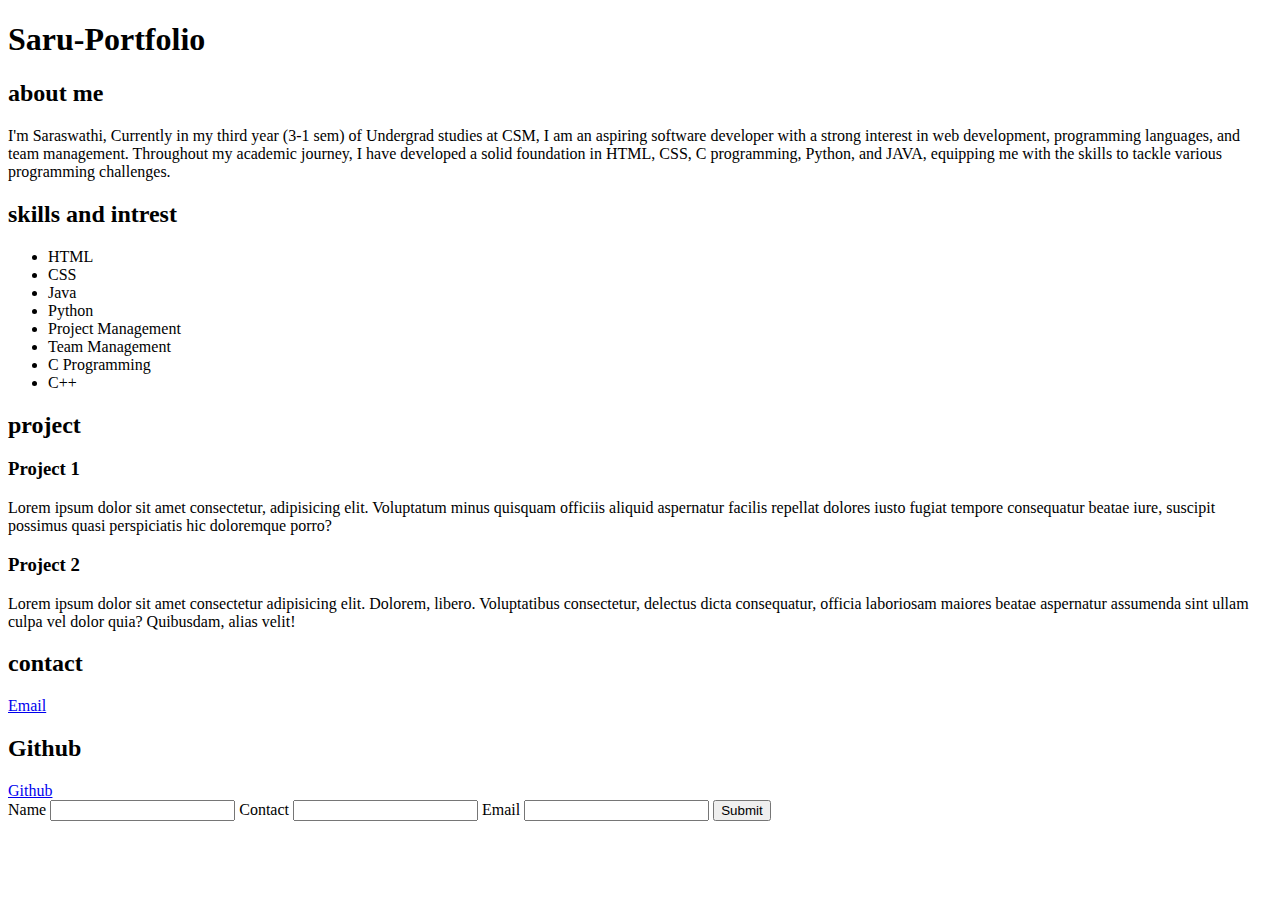
<file: index.html>
<!DOCTYPE html>
<html lang="en">

<head>
    <meta charset="UTF-8">
    <meta name="viewport" content="width=device-width, initial-scale=1.0">
    <title>Portfolio</title>
</head>

<body>
    <nav>
        <h1>Saru-Portfolio</h1>
    </nav>
    <section>
        <h2>about me</h2>
        <p>I'm Saraswathi, Currently in my third year (3-1 sem) of Undergrad studies at CSM, I am an aspiring software
            developer with a strong interest in web development, programming languages, and team management. Throughout
            my academic journey, I have developed a solid foundation in HTML, CSS, C programming, Python, and JAVA,
            equipping me with the skills to tackle various programming challenges. </p>
    </section>
    <section>
        <h2>skills and intrest</h2>
        <ul>
            <li>HTML</li>
            <li>CSS</li>
            <li>Java</li>
            <li>Python</li>
            <li>Project Management</li>
            <li>Team Management</li>
            <li>C Programming</li>
            <li>C++</li>
        </ul>
    </section>
    <section>
        <h2>project</h2>
        <h3>Project 1</h3>
        <p>Lorem ipsum dolor sit amet consectetur, adipisicing elit. Voluptatum minus quisquam officiis aliquid
            aspernatur facilis repellat dolores iusto fugiat tempore consequatur beatae iure, suscipit possimus quasi
            perspiciatis hic doloremque porro?</p>
        <h3>Project 2</h3>
        <p>Lorem ipsum dolor sit amet consectetur adipisicing elit. Dolorem, libero. Voluptatibus consectetur, delectus
            dicta consequatur, officia laboriosam maiores beatae aspernatur assumenda sint ullam culpa vel dolor quia?
            Quibusdam, alias velit!</p>
    </section>
    <section>
        <h2>contact</h2>
        <a href="mailto:@sarusaru00929@gmail.com" target="_blank">Email</a>
        <h2>Github</h2>
        <a href="https://github.com">Github</a>
        <form action="">
            <label for="">Name</label>
            <input type="text" name="" id="">
            <label for="">Contact</label>
            <input type="number" name="" id="">
            <label for="">Email</label>
            <input type="email" name="" id="">
            <input type="button" value="Submit">
        </form>
    </section>
</body>

</html>
</file>
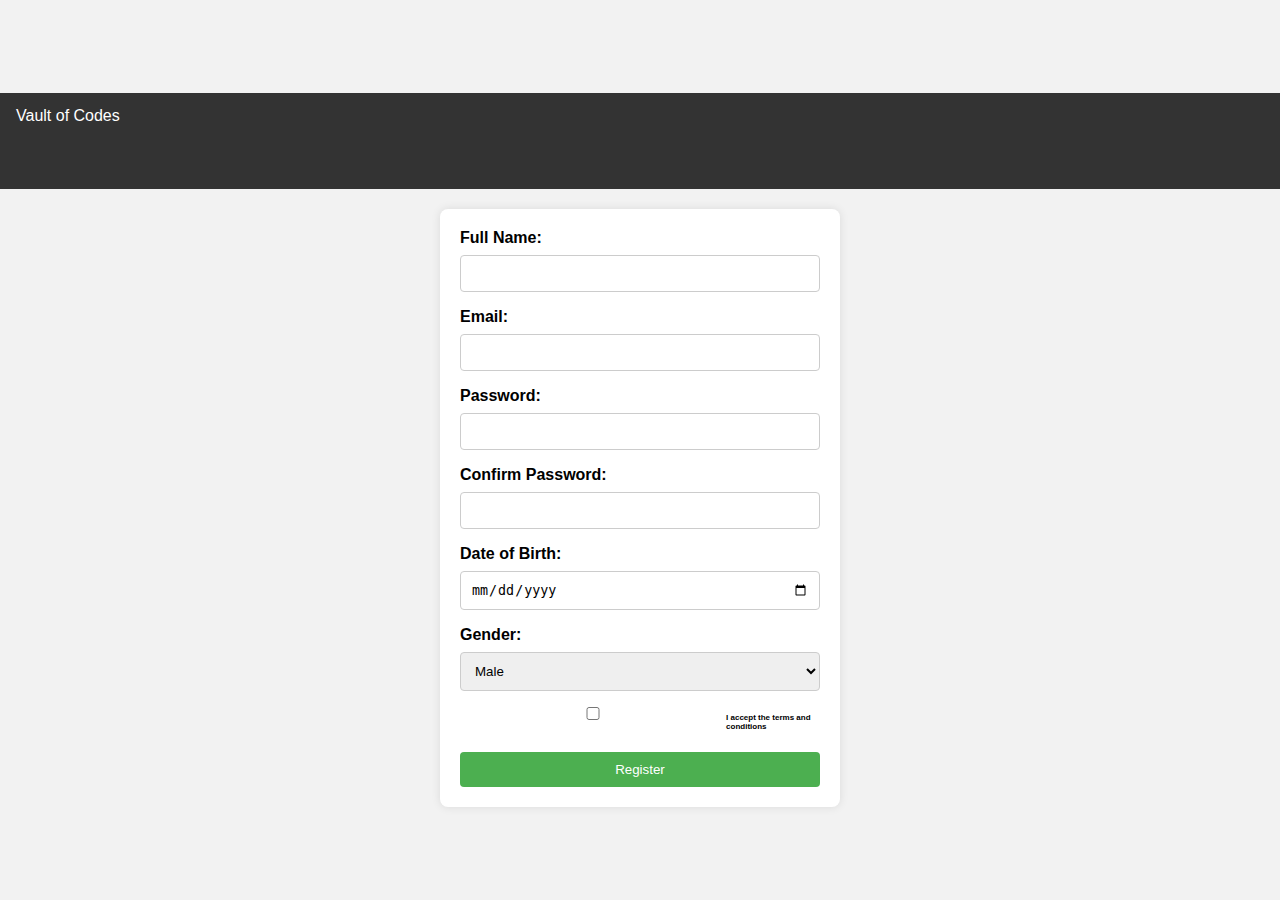
<file: Assigment-3.html>
<!DOCTYPE html>
<html lang="en">

<head>
    <meta charset="UTF-8">
    <meta name="viewport" content="width=device-width, initial-scale=1.0">
    <style>
        *{
            margin: 0;
            padding: 0;
            box-sizing: border-box;
        }
        body {
            font-family: Arial, sans-serif;
            margin: 0;
            padding: 0;
            display: flex;
            flex-direction: column;
            align-items: center;
            justify-content: center;
            height: 100vh;
            background-color: #f2f2f2;
        }

        nav {
            width: 100%;
            padding-bottom: 50px;
            margin-top: 0;
            padding-top: 0;
            background-color: #333;
            overflow: hidden;
        }

        nav a {
            float: left;
            display: block;
            color: white;
            text-align: center;
            padding: 14px 16px;
            text-decoration: none;
        }

        form {
            width: 80vw;
            max-width: 400px;
            background-color: #fff;
            padding: 20px;
            margin-top: 20px;
            border-radius: 8px;
            box-shadow: 0 0 10px rgba(0, 0, 0, 0.1);
        }

        label {
            display: block;
            margin-bottom: 8px;
            font-weight: bold;
        }

        input,
        select {
            width: 100%;
            padding: 10px;
            margin-bottom: 16px;
            box-sizing: border-box;
            border: 1px solid #ccc;
            border-radius: 4px;
        }

        .terms-label {
            display: flex;
            align-items: center;
            margin-bottom: 16px;
        }

        button {
            background-color: #4caf50;
            color: #fff;
            padding: 10px;
            border: none;
            border-radius: 4px;
            cursor: pointer;
            width: 100%;
        }

        button:hover {
            background-color: #45a049;
        }

        .error-message {
            color: red;
            margin-bottom: 16px;
        }
    </style>
</head>

<body>

    <nav>
        <a href="#vault">Vault of Codes</a>
    </nav>

    <form id="registrationForm" onsubmit="return validateForm()">
        <label for="fullName">Full Name:</label>
        <input type="text" id="fullName" name="fullName" required>

        <label for="email">Email:</label>
        <input type="email" id="email" name="email" required>

        <label for="password">Password:</label>
        <input type="password" id="password" name="password" required>

        <label for="confirmPassword">Confirm Password:</label>
        <input type="password" id="confirmPassword" name="confirmPassword" required>

        <label for="dob">Date of Birth:</label>
        <input type="date" id="dob" name="dob" required>

        <label for="gender">Gender:</label>
        <select id="gender" name="gender">
            <option value="male">Male</option>
            <option value="female">Female</option>
            <option value="other">Other</option>
        </select>

        <label style="font-size: 0.5rem;" class="terms-label">
            <input type="checkbox" id="terms" name="terms" required>
            I accept the terms and conditions
        </label>

        <div class="error-message" id="errorMessage"></div>

        <button type="submit">Register</button>
    </form>

    <script>
        function validateForm() {
            var fullName = document.getElementById("fullName").value;
            var email = document.getElementById("email").value;
            var password = document.getElementById("password").value;
            var confirmPassword = document.getElementById("confirmPassword").value;
            var dob = document.getElementById("dob").value;
            var gender = document.getElementById("gender").value;
            var terms = document.getElementById("terms").checked;

            var errorMessage = document.getElementById("errorMessage");
            errorMessage.innerHTML = "";

            if (fullName === "" || email === "" || password === "" || confirmPassword === "" || dob === "" || gender === "" || !terms) {
                errorMessage.innerHTML = "Please fill in all fields.";
                return false;
            }

            if (password !== confirmPassword) {
                errorMessage.innerHTML = "Passwords do not match.";
                return false;
            }

            // Additional validation logic can be added here
            alert("Registered successfully!");
            return true;
            
        }
    </script>

</body>

</html>
</file>
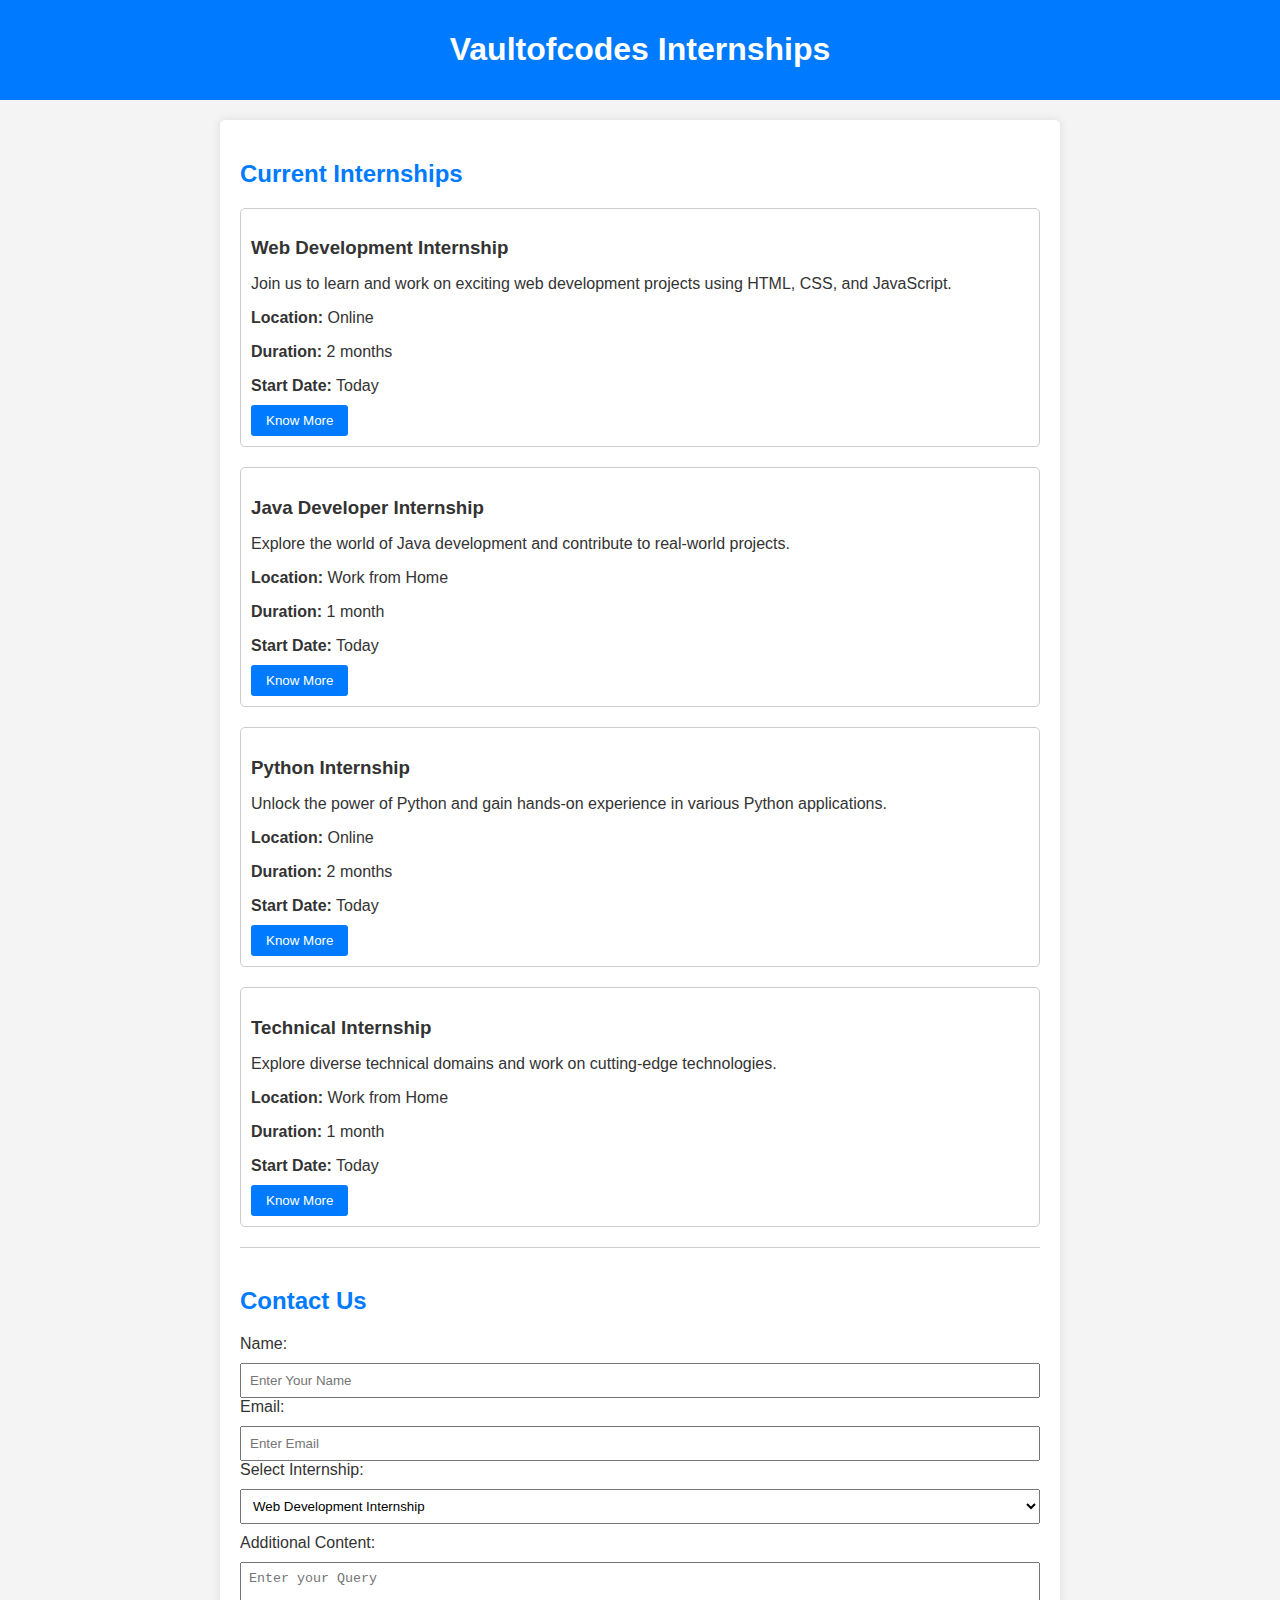
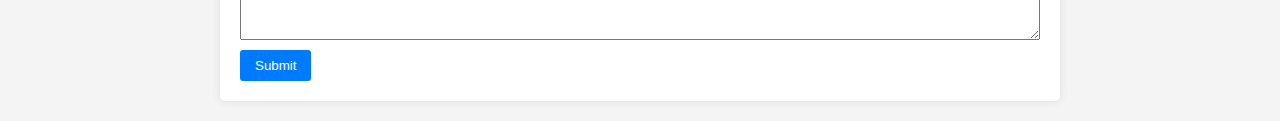
<file: index_of_Assignment2.html>
<!DOCTYPE html>
<html lang="en">

<head>
    <meta charset="UTF-8">
    <meta name="viewport" content="width=device-width, initial-scale=1.0">
    <title>Vaultofcodes Internships</title>
    <style>
        body {
            font-family: Arial, sans-serif;
            margin: 0;
            padding: 0;
            background-color: #f4f4f4;
            color: #333;
        }

        header {
            background-color: #007bff;
            color: #fff;
            padding: 10px;
            text-align: center;
        }

        section {
            max-width: 800px;
            margin: 20px auto;
            padding: 20px;
            background-color: #fff;
            border-radius: 5px;
            box-shadow: 0 0 10px rgba(0, 0, 0, 0.1);
        }

        h2 {
            color: #007bff;
        }

        .internship {
            margin-bottom: 20px;
            padding: 10px;
            border: 1px solid #ccc;
            border-radius: 5px;
        }

        .internship h3 {
            margin-bottom: 10px;
        }

        .internship p {
            margin-bottom: 10px;
        }

        .internship button {
            background-color: #007bff;
            color: #fff;
            padding: 8px 15px;
            border: none;
            border-radius: 3px;
            cursor: pointer;
        }

        .contact-form {
            margin-top: 20px;
            border-top: 1px solid #ccc;
            padding-top: 20px;
        }

        .contact-form label,
        .contact-form select,
        .contact-form textarea {
            display: block;
            margin-bottom: 10px;
        }

        .contact-form input,
        .contact-form select,
        .contact-form textarea {
            width: 100%;
            padding: 8px;
            box-sizing: border-box;
        }

        .contact-form button {
            background-color: #007bff;
            color: #fff;
            padding: 8px 15px;
            border: none;
            border-radius: 3px;
            cursor: pointer;
        }

        @media only screen and (max-width: 600px) {
            section {
                padding: 10px;
            }
        }
    </style>
</head>

<body>
    <header>
        <h1>Vaultofcodes Internships</h1>
    </header>

    <section>
        <h2>Current Internships</h2>

        <div class="internship">
            <h3>Web Development Internship</h3>
            <p>Join us to learn and work on exciting web development projects using HTML, CSS, and JavaScript.</p>
            <p><strong>Location:</strong> Online</p>
            <p><strong>Duration:</strong> 2 months</p>
            <p><strong>Start Date:</strong> Today</p>
            <button onclick="window.location.href='https://vaultofcodes.com/pages/internships'">Know More</button>
        </div>

        <div class="internship">
            <h3>Java Developer Internship</h3>
            <p>Explore the world of Java development and contribute to real-world projects.</p>
            <p><strong>Location:</strong> Work from Home</p>
            <p><strong>Duration:</strong> 1 month</p>
            <p><strong>Start Date:</strong> Today</p>
            <button onclick="window.location.href='https://vaultofcodes.com/pages/internships'">Know More</button>
        </div>

        <div class="internship">
            <h3>Python Internship</h3>
            <p>Unlock the power of Python and gain hands-on experience in various Python applications.</p>
            <p><strong>Location:</strong> Online</p>
            <p><strong>Duration:</strong> 2 months</p>
            <p><strong>Start Date:</strong> Today</p>
            <button onclick="window.location.href='https://vaultofcodes.com/pages/internships'">Know More</button>
        </div>

        <div class="internship">
            <h3>Technical Internship</h3>
            <p>Explore diverse technical domains and work on cutting-edge technologies.</p>
            <p><strong>Location:</strong> Work from Home</p>
            <p><strong>Duration:</strong> 1 month</p>
            <p><strong>Start Date:</strong> Today</p>
            <button onclick="window.location.href='https://vaultofcodes.com/pages/internships'">Know More</button>
        </div>
        <div class="contact-form">
            <h2>Contact Us</h2>
            <form action="#" method="post">
                <label for="name">Name:</label>
                <input type="text" id="name" name="name" placeholder="Enter Your Name" required>

                <label for="email">Email:</label>
                <input type="email" id="email" name="email" placeholder="Enter Email" required>

                <label for="internship">Select Internship:</label>
                <select id="internship" name="internship">
                    <option value="web_dev">Web Development Internship</option>
                    <option value="java_dev">Java Developer Internship</option>
                    <option value="python_intern">Python Internship</option>
                    <option value="tech_intern">Technical Internship</option>
                </select>

                <label for="content">Additional Content:</label>
                <textarea id="content" name="content" placeholder="Enter your Query" rows="4"></textarea>

                <button type="submit">Submit</button>
            </form>
        </div>
    </section>
</body>

</html>
</file>
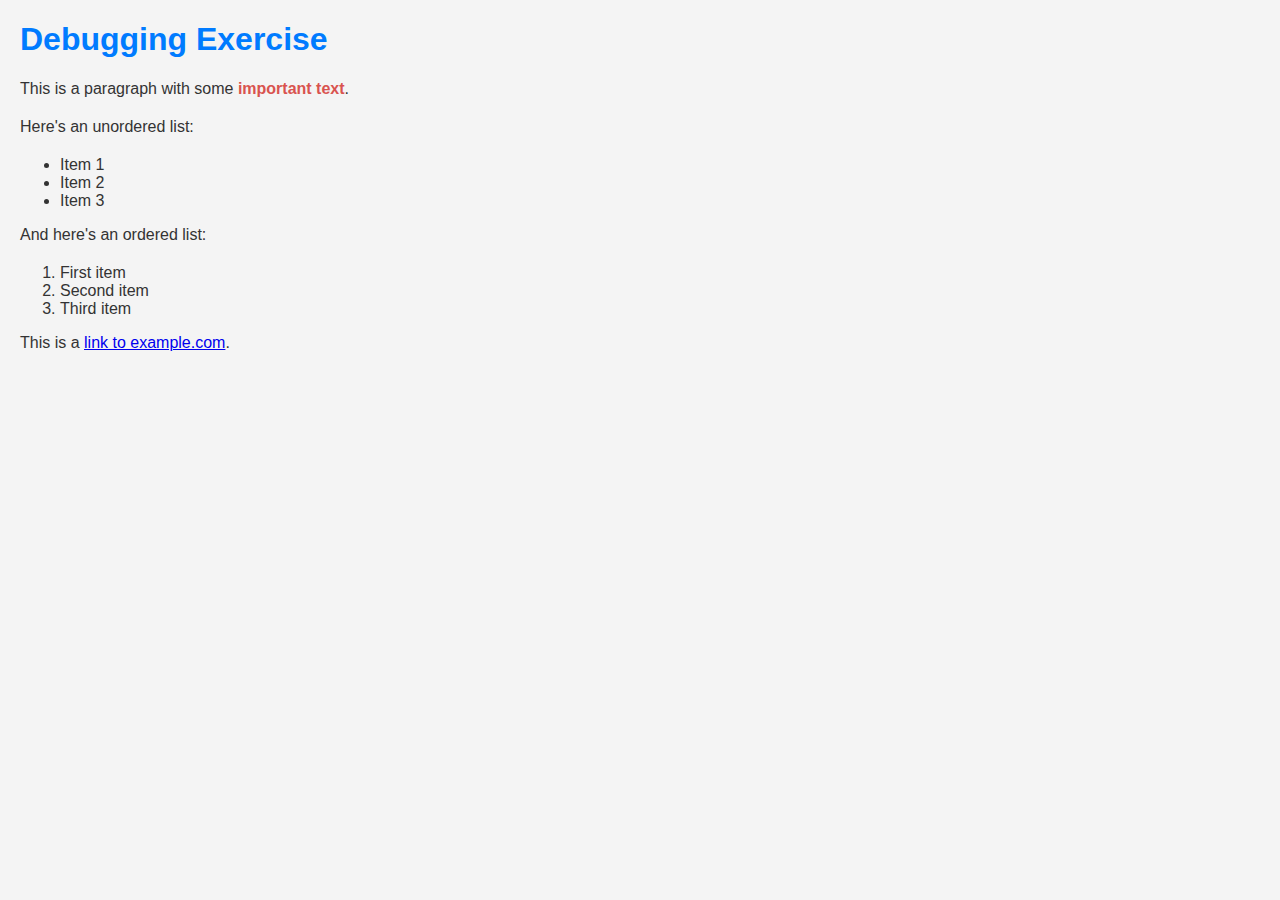
<file: WEEK-5/exe-1.html>
<!DOCTYPE html>
<html lang="en">

<head>
    <meta charset="UTF-8">
    <meta name="viewport" content="width=device-width, initial-scale=1.0">
    <title>Debugging Exercise</title>
    <style>
        body {
            font-family: Arial, sans-serif;
            background-color: #f4f4f4;
            color: #333333;
            margin: 20px;
        }

        h1 {
            color: #007bff;
        }

        p {
            font-size: 16px;
            margin-bottom: 20px;
        }

        .important-text {
            font-weight: bold;
            color: #d9534f;
        }
    </style>
</head>

<body>

    <h1>Debugging Exercise</h1>

    <p>This is a paragraph with some <span class="important-text">important text</span>.</p>

    <p>Here's an unordered list:</p>
    <ul>
        <li>Item 1</li>
        <li>Item 2</li>
        <li>Item 3</li>
    </ul>

    <p>And here's an ordered list:</p>
    <ol>
        <li>First item</li>
        <li>Second item</li>
        <li>Third item</li>
    </ol>

    <p>This is a <a href="https://www.example.com">link to example.com</a>.</p>

    <script>
        console.log("Debugging exercise script");
    </script>

</body>

</html>
</file>
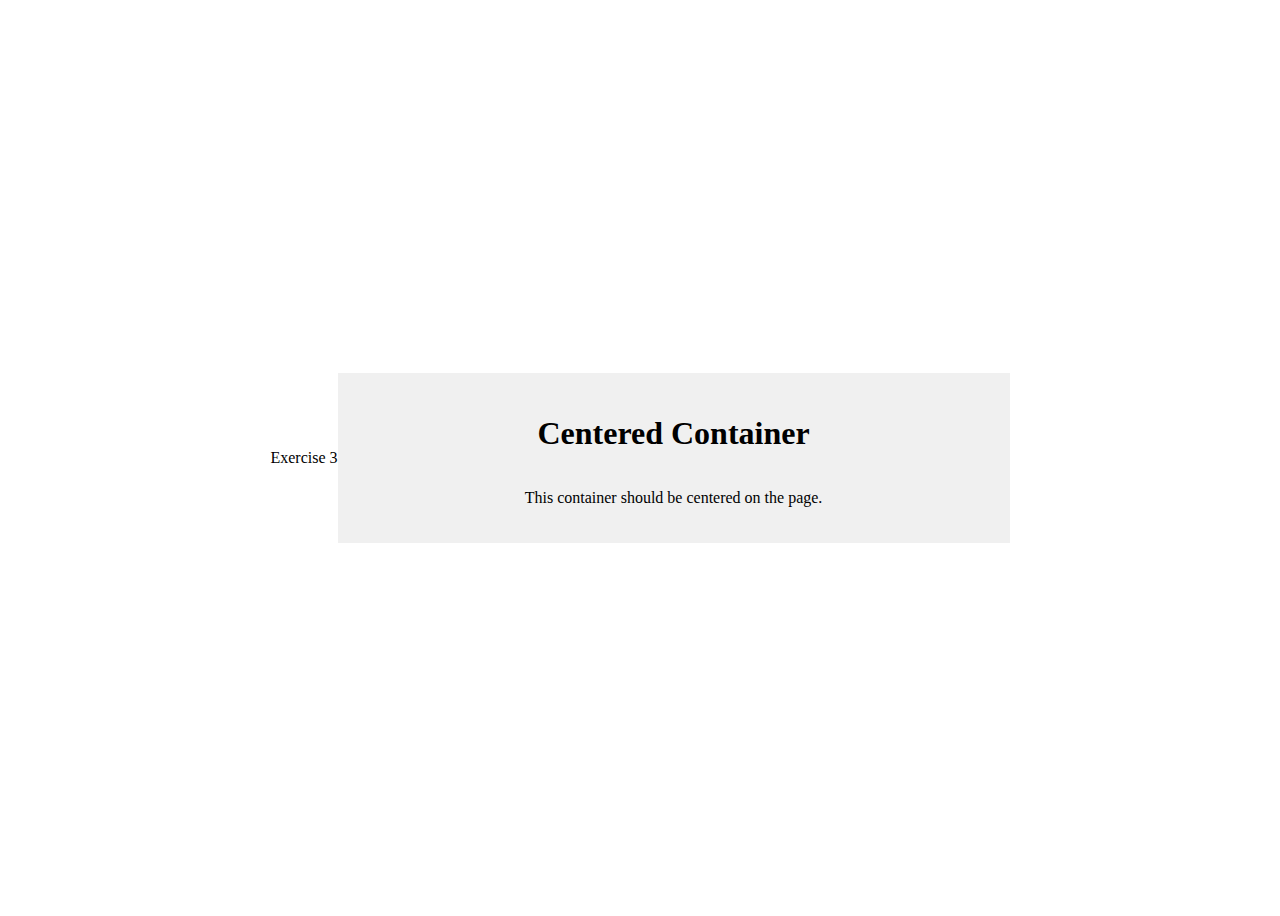
<file: WEEK-5/exe-3.html>
Exercise 3

<!DOCTYPE html>
<html lang="en">

<head>
    <meta charset="UTF-8">
    <meta name="viewport" content="width=device-width, initial-scale=1.0">
    <title>Centered Container</title>
    <style>
        body {
            display: flex;
            justify-content: center;
            align-items: center;
            height: 100vh;
        }

        .container {
            display: flex;
            flex-direction: column;
            justify-content: center;
            align-items: center;
            width: 50%;
            background-color: #f0f0f0;
            padding: 20px;
        }
    </style>
</head>

<body>
    <div class="container">
        <h1>Centered Container</h1>
        <p>This container should be centered on the page.</p>
    </div>
</body>

</html>
</file>
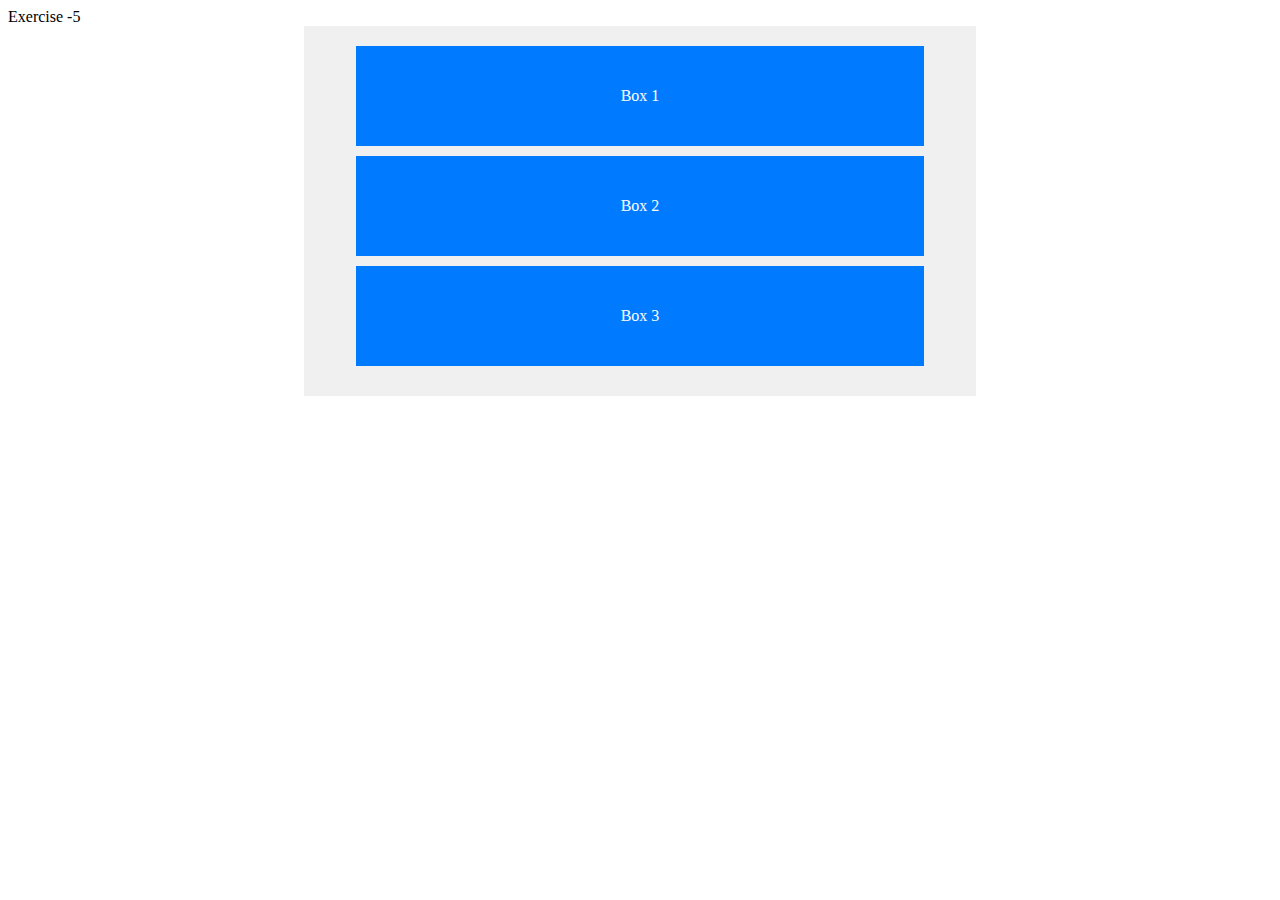
<file: WEEK-5/exe-5.html>
Exercise -5

<!DOCTYPE html>
<html lang="en">

<head>
    <meta charset="UTF-8">
    <meta name="viewport" content="width=device-width, initial-scale=1.0">
    <title>Styling Debugging Exercise</title>
    <style>
        .container {
            width: 50%;
            margin: 0 auto;
            background-color: #f0f0f0;
            padding: 20px;
            display: flex;
            flex-direction: column;
            align-items: center;
        }

        .box {
            width: 90%;
            height: 100px;
            background-color: #007bff;
            color: #ffffff;
            text-align: center;
            line-height: 100px;
            margin-bottom: 10px;
        }
    </style>
</head>

<body>
    <div class="container">
        <div class="box">Box 1</div>
        <div class="box">Box 2</div>
        <div class="box">Box 3</div>
    </div>
</body>

</html>
</file>
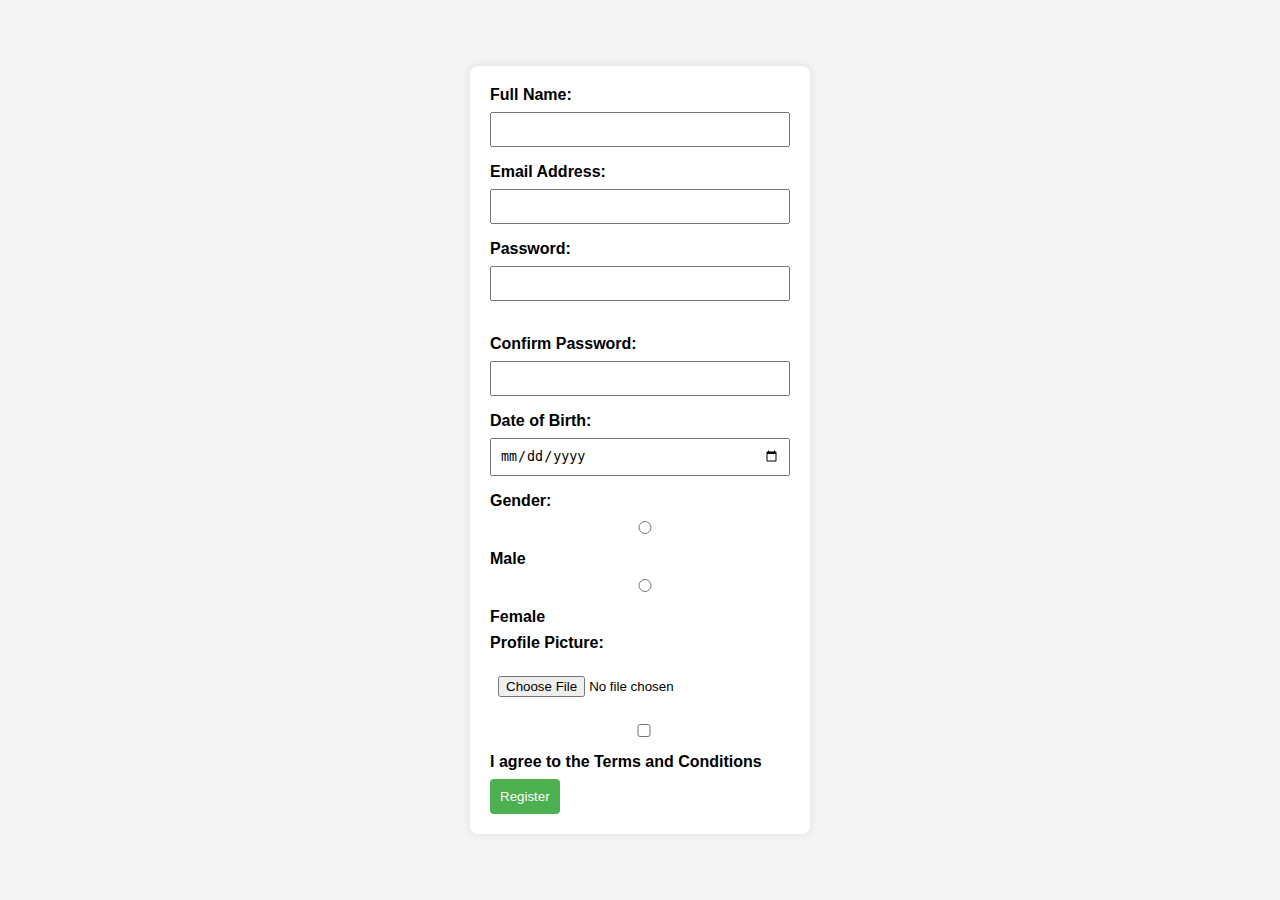
<file: Week-6/Task-2.html>
<!DOCTYPE html>
<html lang="en">
<head>
  <meta charset="UTF-8">
  <meta name="viewport" content="width=device-width, initial-scale=1.0">
  <title>User Registration Form</title>
  <style>
    body {
      font-family: Arial, sans-serif;
      background-color: #f4f4f4;
      margin: 0;
      display: flex;
      justify-content: center;
      align-items: center;
      height: 100vh;
    }

    form {
      background-color: #fff;
      border-radius: 8px;
      box-shadow: 0 0 10px rgba(0, 0, 0, 0.1);
      padding: 20px;
      width: 300px;
    }

    label {
      display: block;
      margin-bottom: 8px;
      font-weight: bold;
    }

    input, select {
      width: 100%;
      padding: 8px;
      margin-bottom: 16px;
      box-sizing: border-box;
    }

    input[type="password"] {
      position: relative;
    }

    #password-strength {
      height: 10px;
      margin-top: 8px;
    }

    #password-strength::after {
      content: "";
      display: block;
      height: 100%;
      border-radius: 4px;
    }

    .weak { background-color: #ff6565; }
    .medium { background-color: #ffb265; }
    .strong { background-color: #64ff64; }

    button {
      background-color: #4caf50;
      color: #fff;
      border: none;
      padding: 10px;
      border-radius: 4px;
      cursor: pointer;
    }

    button:hover {
      background-color: #45a049;
    }

    input[type="file"] {
      margin-top: 8px;
    }
  </style>
</head>
<body>

  <form>
    <label for="fullName">Full Name:</label>
    <input type="text" id="fullName" name="fullName" required>

    <label for="email">Email Address:</label>
    <input type="email" id="email" name="email" required>

    <label for="password">Password:</label>
    <input type="password" id="password" name="password" required>
    <div id="password-strength"></div>

    <label for="confirmPassword">Confirm Password:</label>
    <input type="password" id="confirmPassword" name="confirmPassword" required>

    <label for="dob">Date of Birth:</label>
    <input type="date" id="dob" name="dob" required>

    <label>Gender:</label>
    <input type="radio" id="male" name="gender" value="male">
    <label for="male">Male</label>
    <input type="radio" id="female" name="gender" value="female">
    <label for="female">Female</label>

    <label for="profilePicture">Profile Picture:</label>
    <input type="file" id="profilePicture" name="profilePicture" accept="image/*">

    <input type="checkbox" id="terms" name="terms" required>
    <label for="terms">I agree to the Terms and Conditions</label>

    <button type="submit">Register</button>
  </form>

  <script>
    document.getElementById('password').addEventListener('input', function () {
      const strengthIndicator = document.getElementById('password-strength');
      const password = document.getElementById('password').value;
      const strength = calculatePasswordStrength(password);
      
      strengthIndicator.className = strength;
    });

    function calculatePasswordStrength(password) {
      // Implement your password strength logic here
      // Example: This is a basic implementation. You may want to enhance it.
      if (password.length < 6) {
        return 'weak';
      } else if (password.length < 10) {
        return 'medium';
      } else {
        return 'strong';
      }
    }
  </script>
</body>
</html>
</file>
